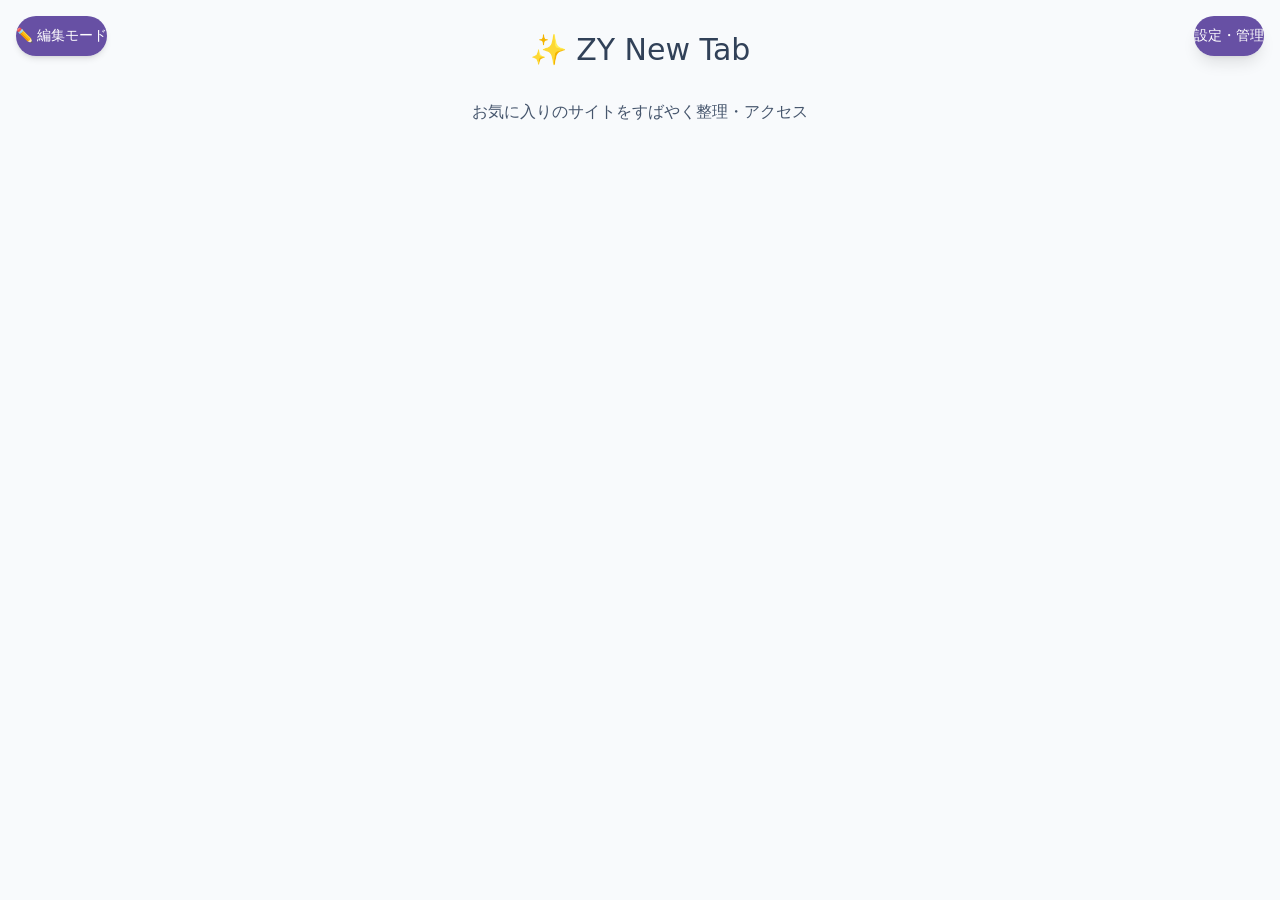
<file: index.html>
<!DOCTYPE html>
<html lang="ja">
<head>
  <meta charset="UTF-8">
  <meta name="viewport" content="width=device-width, initial-scale=1.0">
  <title>ZY New Tab</title>
  <link rel="stylesheet" href="output.css">
  <script type="module" crossorigin src="google-mwc.js"></script>
  <script src="theme.js"></script>
</head>
<body class="m-0 font-sans bg-slate-50 dark:bg-slate-900 overflow-hidden">
  <div id="wallpaper-layer"
    class="fixed inset-0 z-0 pointer-events-none transition-opacity duration-500"
    style="opacity: 0;">
  </div>
  <div id="wallpaper-overlay"
    class="fixed inset-0 z-0 pointer-events-none hidden">
  </div>

  <div id="main-content" class="p-8 max-w-7xl mx-auto h-screen overflow-y-auto relative z-10">
    <h1 class="text-center mb-8 text-slate-700 dark:text-slate-200 text-3xl">✨ ZY New Tab</h1>
    <p class="text-center text-slate-600 dark:text-slate-400 mb-8">お気に入りのサイトをすばやく整理・アクセス</p>
    <div id="icon-container" class="grid grid-cols-[repeat(auto-fill,minmax(120px,1fr))] gap-4"></div>
  </div>

  <md-filled-button id="open-edit-btn"
    class="fixed top-4 left-4 z-30 shadow-md"
    style="--md-filled-button-container-color: var(--edit-btn-bg); --md-filled-button-label-text-color: var(--edit-btn-text);">
    ✏️ 編集モード
  </md-filled-button>

  <md-filled-button id="open-settings-btn"
    class="fixed top-4 right-4 z-30 shadow-lg"
    style="--md-filled-button-container-color: var(--settings-btn-bg); --md-filled-button-label-text-color: var(--settings-btn-text);">
    設定・管理
  </md-filled-button>

  <div id="drawer-backdrop"
    class="fixed inset-0 bg-black/30 dark:bg-black/50 opacity-0 pointer-events-none transition-opacity duration-300 z-40">
  </div>
  <div id="settings-drawer-overlay"
    class="fixed top-0 -right-full w-[360px] h-full bg-white dark:bg-slate-800 shadow-[-4px_0_15px_rgba(0,0,0,0.1)] transition-[right] duration-300 z-50">
    <iframe id="settings-iframe" class="w-full h-full border-none" src="about:blank"></iframe>
  </div>

  <div id="edit-overlay" class="fixed inset-0 bg-slate-200 dark:bg-slate-900 z-60 hidden flex-col">
    <iframe id="edit-iframe" class="w-full h-full border-none" src="about:blank"></iframe>
  </div>

  <script src="script.js"></script>
</body>
</html>
</file>
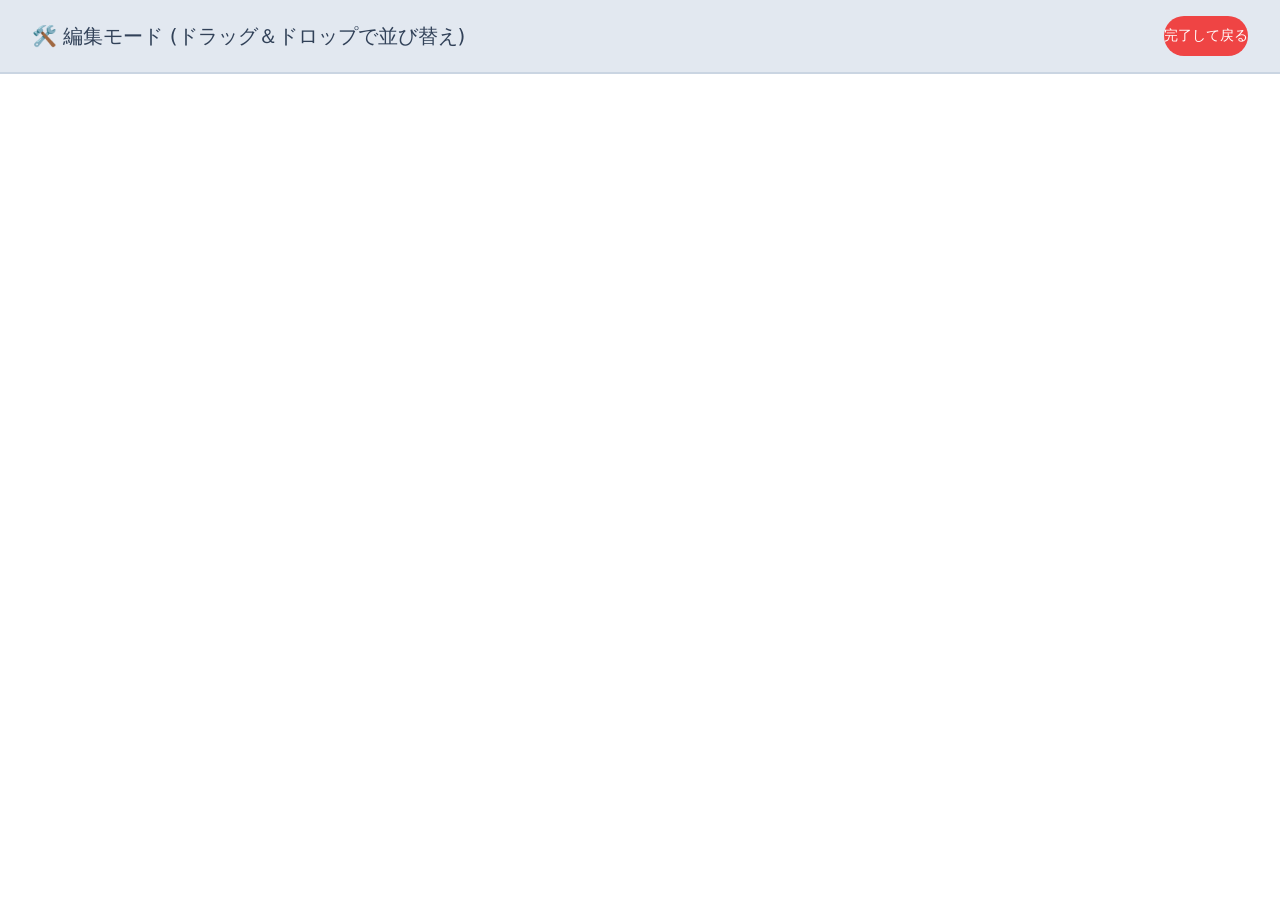
<file: edit.html>
<!DOCTYPE html>
<html lang="ja">
<head>
  <meta charset="UTF-8">
  <meta name="viewport" content="width=device-width, initial-scale=1.0">
  <title>編集モード</title>
  <link rel="stylesheet" href="output.css">
  <script type="module" crossorigin src="google-mwc.js"></script>
  <style>
    :root {
      --close-btn-bg: #ef4444;
      --close-btn-text: #ffffff;
    }
    .dark {
      --close-btn-bg: #dc2626;
    }
  </style>
  <script src="theme.js"></script>
</head>
<body class="m-0 font-sans bg-transparent overflow-y-auto">
  <div
    class="sticky top-0 bg-slate-200 dark:bg-slate-800 py-4 px-8 flex justify-between items-center border-b-2 border-slate-300 dark:border-slate-700 z-10">
    <h2 class="m-0 text-slate-700 dark:text-slate-200 text-xl">🛠️ 編集モード (ドラッグ＆ドロップで並び替え)</h2>
    <md-filled-button id="close-edit-btn"
      class=""
      style="--md-filled-button-container-color: var(--close-btn-bg); --md-filled-button-label-text-color: var(--close-btn-text);">
      完了して戻る
    </md-filled-button>
  </div>

  <div id="main-content" class="p-8 max-w-7xl mx-auto">
    <div id="icon-container" class="grid grid-cols-[repeat(auto-fill,minmax(120px,1fr))] gap-4"></div>
  </div>

  <script src="edit.js"></script>
</body>
</html>
</file>
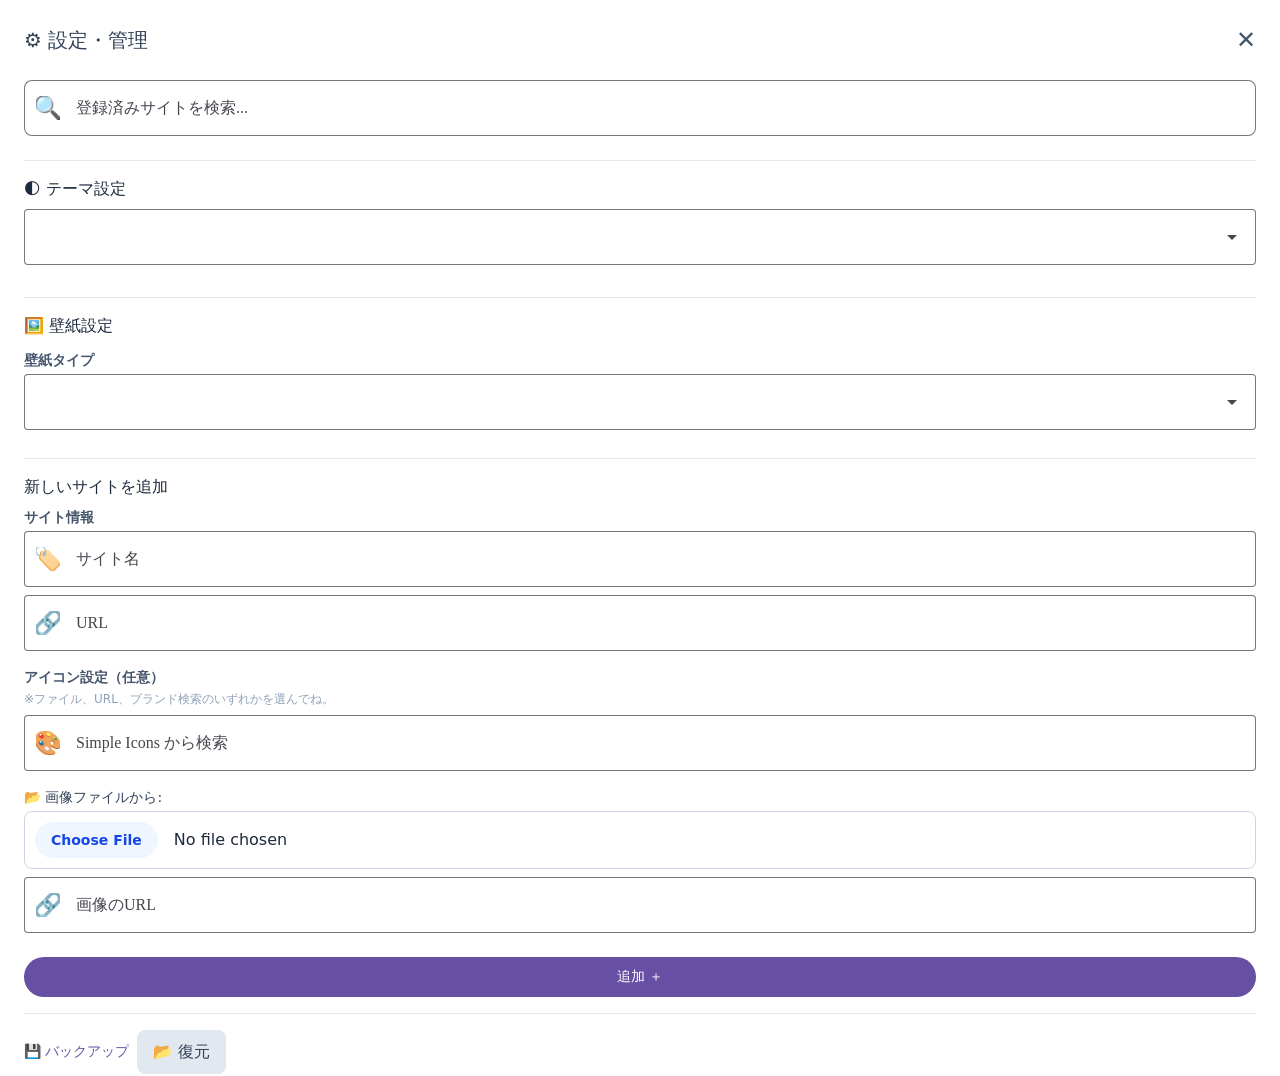
<file: settings.html>
<!DOCTYPE html>
<html lang="ja">
<head>
  <meta charset="UTF-8">
  <meta name="viewport" content="width=device-width, initial-scale=1.0">
  <title>設定</title>
  <link rel="stylesheet" href="output.css">
  <script type="module" crossorigin src="google-mwc.js"></script>
  <script src="theme.js"></script>
</head>
<body class="m-0 p-6 font-sans bg-white dark:bg-slate-800 h-screen box-border flex flex-col gap-4 overflow-y-auto">
  <div class="flex justify-between items-center mb-2">
    <h2 class="m-0 text-xl text-slate-700 dark:text-slate-200">⚙️ 設定・管理</h2>
    <button id="close-drawer-btn"
      class="bg-transparent border-none text-2xl cursor-pointer text-slate-600 dark:text-slate-400 hover:text-slate-800 dark:hover:text-slate-200">✕</button>
  </div>

  <md-outlined-text-field id="search-input" placeholder="登録済みサイトを検索..."
    class="w-full mb-2 box-border"
    style="--md-outlined-text-field-container-shape: 8px;">
  <md-icon slot="leading-icon">🔍</md-icon>
  </md-outlined-text-field>

  <div class="border-t border-slate-200 dark:border-slate-700 pt-4">
    <h3 class="m-0 mb-2 text-slate-800 dark:text-slate-200">🌓 テーマ設定</h3>
    <md-outlined-select id="theme-select" class="w-full mb-4 box-border">
      <md-select-option value="auto">システム (自動)</md-select-option>
      <md-select-option value="light">ライトモード</md-select-option>
      <md-select-option value="dark">ダークモード</md-select-option>
    </md-outlined-select>
  </div>

  <!-- 壁紙設定 -->
  <div class="border-t border-slate-200 dark:border-slate-700 pt-4">
    <h3 class="m-0 mb-3 text-slate-800 dark:text-slate-200">🖼️ 壁紙設定</h3>

    <div class="text-sm text-slate-600 dark:text-slate-400 mb-1 font-bold">壁紙タイプ</div>
    <md-outlined-select id="wallpaper-type" class="w-full mb-3 box-border">
      <md-select-option value="none">なし（デフォルト背景）</md-select-option>
      <md-select-option value="color">単色</md-select-option>
      <md-select-option value="url">画像URL</md-select-option>
      <md-select-option value="file">画像ファイル</md-select-option>
    </md-outlined-select>

    <!-- 単色設定 -->
    <div id="wp-color-section" class="hidden mb-3">
      <div class="text-sm text-slate-600 dark:text-slate-400 mb-1 font-bold">背景色を選択</div>
      <div class="flex items-center gap-3">
        <input type="color" id="wp-color-picker" value="#1e293b"
          class="w-12 h-10 border border-slate-300 dark:border-slate-600 rounded cursor-pointer p-0.5 bg-transparent">
        <input type="text" id="wp-color-hex" value="#1e293b" maxlength="7"
          class="flex-1 p-2.5 border border-slate-300 dark:border-slate-600 rounded-lg box-border bg-white dark:bg-slate-700 text-slate-800 dark:text-slate-200 font-mono text-sm">
      </div>
    </div>

    <!-- 画像URL設定 -->
    <div id="wp-url-section" class="hidden mb-3">
      <div class="text-sm text-slate-600 dark:text-slate-400 mb-1 font-bold">画像のURL</div>
      <input type="url" id="wp-url-input" placeholder="https://example.com/wallpaper.jpg"
        class="w-full p-2.5 border border-slate-300 dark:border-slate-600 rounded-lg mb-2 box-border bg-white dark:bg-slate-700 text-slate-800 dark:text-slate-200">
      <div class="text-xs text-slate-400 dark:text-slate-500">※ Unsplash等の直リンク画像URLを入力してください</div>
    </div>

    <!-- 画像ファイル設定 -->
    <div id="wp-file-section" class="hidden mb-3">
      <div class="text-sm text-slate-600 dark:text-slate-400 mb-1 font-bold">画像ファイルを選択</div>
      <input type="file" id="wp-file-input" accept="image/*"
        class="w-full p-2.5 border border-slate-300 dark:border-slate-600 rounded-lg mb-2 box-border bg-white dark:bg-slate-700 text-slate-800 dark:text-slate-200 file:mr-4 file:py-2 file:px-4 file:rounded-full file:border-0 file:text-sm file:font-semibold file:bg-blue-50 file:text-blue-700 hover:file:bg-blue-100 dark:file:bg-slate-600 dark:file:text-slate-200">
      <div class="text-xs text-slate-400 dark:text-slate-500">※ 画像は自動的に最適化されます</div>
    </div>

    <!-- 壁紙プレビュー -->
    <div id="wp-preview-wrapper" class="hidden mb-3">
      <div class="text-sm text-slate-600 dark:text-slate-400 mb-1 font-bold">プレビュー</div>
      <div id="wp-preview-box"
        class="w-full h-28 rounded-lg border border-slate-300 dark:border-slate-600 overflow-hidden bg-slate-100 dark:bg-slate-900 relative">
        <div id="wp-preview-inner" class="w-full h-full bg-cover bg-center"></div>
      </div>
    </div>

    <!-- 表示方法 -->
    <div id="wp-fit-section" class="hidden mb-3">
      <div class="text-sm text-slate-600 dark:text-slate-400 mb-1 font-bold">表示方法</div>
      <md-outlined-select id="wp-fit-select" class="w-full mb-2 box-border">
        <md-select-option value="cover">カバー（全体に表示）</md-select-option>
        <md-select-option value="contain">収める（比率維持）</md-select-option>
        <md-select-option value="center">中央に配置</md-select-option>
        <md-select-option value="repeat">繰り返し</md-select-option>
      </md-outlined-select>
    </div>

    <!-- ぼかし -->
    <div id="wp-blur-section" class="hidden mb-3">
      <div class="flex justify-between items-center mb-1">
        <div class="text-sm text-slate-600 dark:text-slate-400 font-bold">ぼかし</div>
        <span id="wp-blur-value" class="text-xs text-slate-500 dark:text-slate-400 font-mono">0px</span>
      </div>
      <md-slider id="wp-blur-slider" min="0" max="20" value="0" step="1"
        class="w-full"></md-slider>
    </div>

    <!-- 不透明度 -->
    <div id="wp-opacity-section" class="hidden mb-3">
      <div class="flex justify-between items-center mb-1">
        <div class="text-sm text-slate-600 dark:text-slate-400 font-bold">不透明度</div>
        <span id="wp-opacity-value" class="text-xs text-slate-500 dark:text-slate-400 font-mono">100%</span>
      </div>
      <md-slider id="wp-opacity-slider" min="0" max="100" value="100" step="5"
        class="w-full"></md-slider>
    </div>

    <!-- オーバーレイ色 -->
    <div id="wp-overlay-section" class="hidden mb-3">
      <div class="flex items-center gap-2 mb-1">
        <md-switch id="wp-overlay-toggle"></md-switch>
        <div class="text-sm text-slate-600 dark:text-slate-400 font-bold">オーバーレイ（色被せ）</div>
      </div>
      <div id="wp-overlay-controls" class="hidden flex items-center gap-3">
        <input type="color" id="wp-overlay-color" value="#000000"
          class="w-10 h-8 border border-slate-300 dark:border-slate-600 rounded cursor-pointer p-0.5 bg-transparent">
        <div class="flex-1">
          <div class="flex justify-between items-center mb-0.5">
            <span class="text-xs text-slate-400 dark:text-slate-500">濃さ</span>
            <span id="wp-overlay-opacity-value" class="text-xs text-slate-500 dark:text-slate-400 font-mono">30%</span>
          </div>
          <md-slider id="wp-overlay-opacity" min="0" max="80" value="30" step="5"
            class="w-full"></md-slider>
        </div>
      </div>
    </div>

    <!-- 壁紙リセットボタン -->
    <md-text-button id="wp-reset-btn"
      class="hidden w-full mt-1"
      style="--md-text-button-label-text-color: var(--reset-btn-border);">
      🗑️ 壁紙をリセット
    </md-text-button>
  </div>

  <!-- サイト追加 -->
  <div class="border-t border-slate-200 dark:border-slate-700 pt-4">
    <h3 class="m-0 mb-2 text-slate-800 dark:text-slate-200">新しいサイトを追加</h3>

    <div class="text-sm text-slate-600 dark:text-slate-400 mb-1 mt-2 font-bold">サイト情報</div>
    <md-outlined-text-field id="name-input" label="サイト名"
      class="w-full mb-2 box-border">
    <md-icon slot="leading-icon">🏷️</md-icon>
    </md-outlined-text-field>
    <md-outlined-text-field id="url-input" label="URL"
      class="w-full mb-2 box-border">
    <md-icon slot="leading-icon">🔗</md-icon>
    </md-outlined-text-field>

    <div class="text-sm text-slate-600 dark:text-slate-400 mb-1 mt-2 font-bold">アイコン設定（任意）</div>
    <div class="text-xs text-slate-400 dark:text-slate-500 mb-2">※ファイル、URL、ブランド検索のいずれかを選んでね。</div>


    <div class="relative">
      <md-outlined-text-field id="simple-icons-search" label="Simple Icons から検索" placeholder="例: github, youtube"
        class="w-full mb-2 box-border">
      <md-icon slot="leading-icon">🎨</md-icon>
      </md-outlined-text-field>
      <div id="si-suggestions"
        class="absolute top-full left-0 right-0 bg-white dark:bg-slate-700 border border-slate-300 dark:border-slate-600 rounded-md max-h-40 overflow-y-auto z-10 hidden shadow-md">
      </div>
    </div>

    <div id="si-selected-preview"
      class="hidden items-center gap-2 mb-2 bg-slate-50 dark:bg-slate-700/50 p-2 rounded-lg border border-slate-200 dark:border-slate-600">
      <img id="si-preview-img" class="w-6 h-6 object-contain">
      <span id="si-selected-name" class="text-sm font-bold text-slate-700 dark:text-slate-200"></span>
      <button id="si-clear-btn" class="bg-transparent border-none text-red-500 cursor-pointer p-0 ml-auto text-xl"
        title="選択解除">✕</button>
    </div>

    <label class="text-sm text-slate-700 dark:text-slate-300 block mb-1 mt-2">📂 画像ファイルから:</label>
    <input type="file" id="icon-file-input" accept="image/*"
      class="w-full p-2.5 border border-slate-300 dark:border-slate-600 rounded-lg mb-2 box-border bg-white dark:bg-slate-700 text-slate-800 dark:text-slate-200 file:mr-4 file:py-2 file:px-4 file:rounded-full file:border-0 file:text-sm file:font-semibold file:bg-blue-50 file:text-blue-700 hover:file:bg-blue-100 dark:file:bg-slate-600 dark:file:text-slate-200">

    <md-outlined-text-field id="icon-url-input" label="画像のURL"
      class="w-full mb-2 box-border">
    <md-icon slot="leading-icon">🔗</md-icon>
    </md-outlined-text-field>

    <md-filled-button id="add-btn"
      class="w-full mt-4"
      style="--md-filled-button-container-color: var(--add-btn-bg); --md-filled-button-label-text-color: var(--add-btn-text);">
      追加 ＋
    </md-filled-button>
  </div>

  <div class="flex gap-2 flex-wrap mt-auto border-t border-slate-200 dark:border-slate-700 pt-4">
    <md-text-button id="export-btn" class="">
      💾 バックアップ
    </md-text-button>
    <label
      class="px-4 py-2.5 border-none rounded-lg cursor-pointer bg-slate-200 hover:bg-slate-300 dark:bg-slate-700 dark:hover:bg-slate-600 text-slate-700 dark:text-slate-200 font-medium inline-block transition-colors">
      📂 復元
      <input type="file" id="import-input" accept=".json" class="hidden">
    </label>
  </div>

  <script src="settings.js"></script>
</body>
</html>
</file>
<file: output.css>
/*! tailwindcss v4.2.4 | MIT License | https://tailwindcss.com */
@layer properties;
@layer theme, base, components, utilities;
@layer theme {
  :root, :host {
    --font-sans: ui-sans-serif, system-ui, sans-serif, 'Apple Color Emoji', 'Segoe UI Emoji', 'Segoe UI Symbol',
    'Noto Color Emoji';
    --font-mono: ui-monospace, SFMono-Regular, Menlo, Monaco, Consolas, 'Liberation Mono', 'Courier New',
    monospace;
    --color-red-100: oklch(93.6% 0.032 17.717);
    --color-red-300: oklch(80.8% 0.114 19.571);
    --color-red-500: oklch(63.7% 0.237 25.331);
    --color-red-600: oklch(57.7% 0.245 27.325);
    --color-red-900: oklch(39.6% 0.141 25.723);
    --color-blue-50: oklch(97% 0.014 254.604);
    --color-blue-100: oklch(93.2% 0.032 255.585);
    --color-blue-300: oklch(80.9% 0.105 251.813);
    --color-blue-500: oklch(62.3% 0.214 259.815);
    --color-blue-600: oklch(54.6% 0.245 262.881);
    --color-blue-700: oklch(48.8% 0.243 264.376);
    --color-blue-900: oklch(37.9% 0.146 265.522);
    --color-slate-50: oklch(98.4% 0.003 247.858);
    --color-slate-100: oklch(96.8% 0.007 247.896);
    --color-slate-200: oklch(92.9% 0.013 255.508);
    --color-slate-300: oklch(86.9% 0.022 252.894);
    --color-slate-400: oklch(70.4% 0.04 256.788);
    --color-slate-500: oklch(55.4% 0.046 257.417);
    --color-slate-600: oklch(44.6% 0.043 257.281);
    --color-slate-700: oklch(37.2% 0.044 257.287);
    --color-slate-800: oklch(27.9% 0.041 260.031);
    --color-slate-900: oklch(20.8% 0.042 265.755);
    --color-black: #000;
    --color-white: #fff;
    --spacing: 0.25rem;
    --container-7xl: 80rem;
    --text-xs: 0.75rem;
    --text-xs--line-height: calc(1 / 0.75);
    --text-sm: 0.875rem;
    --text-sm--line-height: calc(1.25 / 0.875);
    --text-xl: 1.25rem;
    --text-xl--line-height: calc(1.75 / 1.25);
    --text-2xl: 1.5rem;
    --text-2xl--line-height: calc(2 / 1.5);
    --text-3xl: 1.875rem;
    --text-3xl--line-height: calc(2.25 / 1.875);
    --font-weight-medium: 500;
    --font-weight-semibold: 600;
    --font-weight-bold: 700;
    --radius-md: 0.375rem;
    --radius-lg: 0.5rem;
    --radius-2xl: 1rem;
    --blur-sm: 8px;
    --default-transition-duration: 150ms;
    --default-transition-timing-function: cubic-bezier(0.4, 0, 0.2, 1);
    --default-font-family: var(--font-sans);
    --default-mono-font-family: var(--font-mono);
  }
}
@layer base {
  *, ::after, ::before, ::backdrop, ::file-selector-button {
    box-sizing: border-box;
    margin: 0;
    padding: 0;
    border: 0 solid;
  }
  html, :host {
    line-height: 1.5;
    -webkit-text-size-adjust: 100%;
    tab-size: 4;
    font-family: var(--default-font-family, ui-sans-serif, system-ui, sans-serif, 'Apple Color Emoji', 'Segoe UI Emoji', 'Segoe UI Symbol', 'Noto Color Emoji');
    font-feature-settings: var(--default-font-feature-settings, normal);
    font-variation-settings: var(--default-font-variation-settings, normal);
    -webkit-tap-highlight-color: transparent;
  }
  hr {
    height: 0;
    color: inherit;
    border-top-width: 1px;
  }
  abbr:where([title]) {
    -webkit-text-decoration: underline dotted;
    text-decoration: underline dotted;
  }
  h1, h2, h3, h4, h5, h6 {
    font-size: inherit;
    font-weight: inherit;
  }
  a {
    color: inherit;
    -webkit-text-decoration: inherit;
    text-decoration: inherit;
  }
  b, strong {
    font-weight: bolder;
  }
  code, kbd, samp, pre {
    font-family: var(--default-mono-font-family, ui-monospace, SFMono-Regular, Menlo, Monaco, Consolas, 'Liberation Mono', 'Courier New', monospace);
    font-feature-settings: var(--default-mono-font-feature-settings, normal);
    font-variation-settings: var(--default-mono-font-variation-settings, normal);
    font-size: 1em;
  }
  small {
    font-size: 80%;
  }
  sub, sup {
    font-size: 75%;
    line-height: 0;
    position: relative;
    vertical-align: baseline;
  }
  sub {
    bottom: -0.25em;
  }
  sup {
    top: -0.5em;
  }
  table {
    text-indent: 0;
    border-color: inherit;
    border-collapse: collapse;
  }
  :-moz-focusring {
    outline: auto;
  }
  progress {
    vertical-align: baseline;
  }
  summary {
    display: list-item;
  }
  ol, ul, menu {
    list-style: none;
  }
  img, svg, video, canvas, audio, iframe, embed, object {
    display: block;
    vertical-align: middle;
  }
  img, video {
    max-width: 100%;
    height: auto;
  }
  button, input, select, optgroup, textarea, ::file-selector-button {
    font: inherit;
    font-feature-settings: inherit;
    font-variation-settings: inherit;
    letter-spacing: inherit;
    color: inherit;
    border-radius: 0;
    background-color: transparent;
    opacity: 1;
  }
  :where(select:is([multiple], [size])) optgroup {
    font-weight: bolder;
  }
  :where(select:is([multiple], [size])) optgroup option {
    padding-inline-start: 20px;
  }
  ::file-selector-button {
    margin-inline-end: 4px;
  }
  ::placeholder {
    opacity: 1;
  }
  @supports (not (-webkit-appearance: -apple-pay-button))  or (contain-intrinsic-size: 1px) {
    ::placeholder {
      color: currentcolor;
      @supports (color: color-mix(in lab, red, red)) {
        color: color-mix(in oklab, currentcolor 50%, transparent);
      }
    }
  }
  textarea {
    resize: vertical;
  }
  ::-webkit-search-decoration {
    -webkit-appearance: none;
  }
  ::-webkit-date-and-time-value {
    min-height: 1lh;
    text-align: inherit;
  }
  ::-webkit-datetime-edit {
    display: inline-flex;
  }
  ::-webkit-datetime-edit-fields-wrapper {
    padding: 0;
  }
  ::-webkit-datetime-edit, ::-webkit-datetime-edit-year-field, ::-webkit-datetime-edit-month-field, ::-webkit-datetime-edit-day-field, ::-webkit-datetime-edit-hour-field, ::-webkit-datetime-edit-minute-field, ::-webkit-datetime-edit-second-field, ::-webkit-datetime-edit-millisecond-field, ::-webkit-datetime-edit-meridiem-field {
    padding-block: 0;
  }
  ::-webkit-calendar-picker-indicator {
    line-height: 1;
  }
  :-moz-ui-invalid {
    box-shadow: none;
  }
  button, input:where([type='button'], [type='reset'], [type='submit']), ::file-selector-button {
    appearance: button;
  }
  ::-webkit-inner-spin-button, ::-webkit-outer-spin-button {
    height: auto;
  }
  [hidden]:where(:not([hidden='until-found'])) {
    display: none !important;
  }
}
@layer utilities {
  .pointer-events-auto {
    pointer-events: auto;
  }
  .pointer-events-none {
    pointer-events: none;
  }
  .visible {
    visibility: visible;
  }
  .absolute {
    position: absolute;
  }
  .fixed {
    position: fixed;
  }
  .relative {
    position: relative;
  }
  .static {
    position: static;
  }
  .sticky {
    position: sticky;
  }
  .inset-0 {
    inset: calc(var(--spacing) * 0);
  }
  .start {
    inset-inline-start: var(--spacing);
  }
  .end {
    inset-inline-end: var(--spacing);
  }
  .top-0 {
    top: calc(var(--spacing) * 0);
  }
  .top-2 {
    top: calc(var(--spacing) * 2);
  }
  .top-4 {
    top: calc(var(--spacing) * 4);
  }
  .top-full {
    top: 100%;
  }
  .-right-full {
    right: -100%;
  }
  .right-0 {
    right: calc(var(--spacing) * 0);
  }
  .right-2 {
    right: calc(var(--spacing) * 2);
  }
  .right-4 {
    right: calc(var(--spacing) * 4);
  }
  .left-0 {
    left: calc(var(--spacing) * 0);
  }
  .left-2 {
    left: calc(var(--spacing) * 2);
  }
  .left-4 {
    left: calc(var(--spacing) * 4);
  }
  .z-0 {
    z-index: 0;
  }
  .z-10 {
    z-index: 10;
  }
  .z-30 {
    z-index: 30;
  }
  .z-40 {
    z-index: 40;
  }
  .z-50 {
    z-index: 50;
  }
  .z-60 {
    z-index: 60;
  }
  .container {
    width: 100%;
    @media (width >= 40rem) {
      max-width: 40rem;
    }
    @media (width >= 48rem) {
      max-width: 48rem;
    }
    @media (width >= 64rem) {
      max-width: 64rem;
    }
    @media (width >= 80rem) {
      max-width: 80rem;
    }
    @media (width >= 96rem) {
      max-width: 96rem;
    }
  }
  .m-0 {
    margin: calc(var(--spacing) * 0);
  }
  .mx-auto {
    margin-inline: auto;
  }
  .mt-1 {
    margin-top: calc(var(--spacing) * 1);
  }
  .mt-2 {
    margin-top: calc(var(--spacing) * 2);
  }
  .mt-4 {
    margin-top: calc(var(--spacing) * 4);
  }
  .mt-auto {
    margin-top: auto;
  }
  .mb-0\.5 {
    margin-bottom: calc(var(--spacing) * 0.5);
  }
  .mb-1 {
    margin-bottom: calc(var(--spacing) * 1);
  }
  .mb-2 {
    margin-bottom: calc(var(--spacing) * 2);
  }
  .mb-3 {
    margin-bottom: calc(var(--spacing) * 3);
  }
  .mb-4 {
    margin-bottom: calc(var(--spacing) * 4);
  }
  .mb-8 {
    margin-bottom: calc(var(--spacing) * 8);
  }
  .ml-auto {
    margin-left: auto;
  }
  .box-border {
    box-sizing: border-box;
  }
  .block {
    display: block;
  }
  .contents {
    display: contents;
  }
  .flex {
    display: flex;
  }
  .grid {
    display: grid;
  }
  .hidden {
    display: none;
  }
  .inline-block {
    display: inline-block;
  }
  .list-item {
    display: list-item;
  }
  .h-6 {
    height: calc(var(--spacing) * 6);
  }
  .h-7 {
    height: calc(var(--spacing) * 7);
  }
  .h-8 {
    height: calc(var(--spacing) * 8);
  }
  .h-10 {
    height: calc(var(--spacing) * 10);
  }
  .h-12 {
    height: calc(var(--spacing) * 12);
  }
  .h-28 {
    height: calc(var(--spacing) * 28);
  }
  .h-full {
    height: 100%;
  }
  .h-screen {
    height: 100vh;
  }
  .max-h-40 {
    max-height: calc(var(--spacing) * 40);
  }
  .w-6 {
    width: calc(var(--spacing) * 6);
  }
  .w-7 {
    width: calc(var(--spacing) * 7);
  }
  .w-10 {
    width: calc(var(--spacing) * 10);
  }
  .w-12 {
    width: calc(var(--spacing) * 12);
  }
  .w-\[360px\] {
    width: 360px;
  }
  .w-full {
    width: 100%;
  }
  .max-w-7xl {
    max-width: var(--container-7xl);
  }
  .flex-1 {
    flex: 1;
  }
  .transform {
    transform: var(--tw-rotate-x,) var(--tw-rotate-y,) var(--tw-rotate-z,) var(--tw-skew-x,) var(--tw-skew-y,);
  }
  .cursor-grab {
    cursor: grab;
  }
  .cursor-pointer {
    cursor: pointer;
  }
  .resize {
    resize: both;
  }
  .grid-cols-\[repeat\(auto-fill\,minmax\(120px\,1fr\)\)\] {
    grid-template-columns: repeat(auto-fill,minmax(120px,1fr));
  }
  .flex-col {
    flex-direction: column;
  }
  .flex-wrap {
    flex-wrap: wrap;
  }
  .items-center {
    align-items: center;
  }
  .justify-between {
    justify-content: space-between;
  }
  .justify-center {
    justify-content: center;
  }
  .gap-2 {
    gap: calc(var(--spacing) * 2);
  }
  .gap-3 {
    gap: calc(var(--spacing) * 3);
  }
  .gap-4 {
    gap: calc(var(--spacing) * 4);
  }
  .truncate {
    overflow: hidden;
    text-overflow: ellipsis;
    white-space: nowrap;
  }
  .overflow-hidden {
    overflow: hidden;
  }
  .overflow-y-auto {
    overflow-y: auto;
  }
  .rounded {
    border-radius: 0.25rem;
  }
  .rounded-2xl {
    border-radius: var(--radius-2xl);
  }
  .rounded-full {
    border-radius: calc(infinity * 1px);
  }
  .rounded-lg {
    border-radius: var(--radius-lg);
  }
  .rounded-md {
    border-radius: var(--radius-md);
  }
  .border {
    border-style: var(--tw-border-style);
    border-width: 1px;
  }
  .border-2 {
    border-style: var(--tw-border-style);
    border-width: 2px;
  }
  .border-t {
    border-top-style: var(--tw-border-style);
    border-top-width: 1px;
  }
  .border-b-2 {
    border-bottom-style: var(--tw-border-style);
    border-bottom-width: 2px;
  }
  .border-dashed {
    --tw-border-style: dashed;
    border-style: dashed;
  }
  .border-none {
    --tw-border-style: none;
    border-style: none;
  }
  .border-blue-500 {
    border-color: var(--color-blue-500);
  }
  .border-slate-100 {
    border-color: var(--color-slate-100);
  }
  .border-slate-100\/50 {
    border-color: color-mix(in srgb, oklch(96.8% 0.007 247.896) 50%, transparent);
    @supports (color: color-mix(in lab, red, red)) {
      border-color: color-mix(in oklab, var(--color-slate-100) 50%, transparent);
    }
  }
  .border-slate-200 {
    border-color: var(--color-slate-200);
  }
  .border-slate-300 {
    border-color: var(--color-slate-300);
  }
  .border-transparent {
    border-color: transparent;
  }
  .bg-black\/30 {
    background-color: color-mix(in srgb, #000 30%, transparent);
    @supports (color: color-mix(in lab, red, red)) {
      background-color: color-mix(in oklab, var(--color-black) 30%, transparent);
    }
  }
  .bg-blue-50 {
    background-color: var(--color-blue-50);
  }
  .bg-slate-50 {
    background-color: var(--color-slate-50);
  }
  .bg-slate-100 {
    background-color: var(--color-slate-100);
  }
  .bg-slate-200 {
    background-color: var(--color-slate-200);
  }
  .bg-transparent {
    background-color: transparent;
  }
  .bg-white {
    background-color: var(--color-white);
  }
  .bg-white\/85 {
    background-color: color-mix(in srgb, #fff 85%, transparent);
    @supports (color: color-mix(in lab, red, red)) {
      background-color: color-mix(in oklab, var(--color-white) 85%, transparent);
    }
  }
  .bg-auto {
    background-size: auto;
  }
  .bg-contain {
    background-size: contain;
  }
  .bg-cover {
    background-size: cover;
  }
  .bg-center {
    background-position: center;
  }
  .bg-left-top {
    background-position: left top;
  }
  .bg-no-repeat {
    background-repeat: no-repeat;
  }
  .bg-repeat {
    background-repeat: repeat;
  }
  .mask-repeat {
    mask-repeat: repeat;
  }
  .object-contain {
    object-fit: contain;
  }
  .p-0 {
    padding: calc(var(--spacing) * 0);
  }
  .p-0\.5 {
    padding: calc(var(--spacing) * 0.5);
  }
  .p-2 {
    padding: calc(var(--spacing) * 2);
  }
  .p-2\.5 {
    padding: calc(var(--spacing) * 2.5);
  }
  .p-4 {
    padding: calc(var(--spacing) * 4);
  }
  .p-6 {
    padding: calc(var(--spacing) * 6);
  }
  .p-8 {
    padding: calc(var(--spacing) * 8);
  }
  .px-4 {
    padding-inline: calc(var(--spacing) * 4);
  }
  .px-8 {
    padding-inline: calc(var(--spacing) * 8);
  }
  .py-2\.5 {
    padding-block: calc(var(--spacing) * 2.5);
  }
  .py-4 {
    padding-block: calc(var(--spacing) * 4);
  }
  .pt-4 {
    padding-top: calc(var(--spacing) * 4);
  }
  .text-center {
    text-align: center;
  }
  .font-mono {
    font-family: var(--font-mono);
  }
  .font-sans {
    font-family: var(--font-sans);
  }
  .text-2xl {
    font-size: var(--text-2xl);
    line-height: var(--tw-leading, var(--text-2xl--line-height));
  }
  .text-3xl {
    font-size: var(--text-3xl);
    line-height: var(--tw-leading, var(--text-3xl--line-height));
  }
  .text-sm {
    font-size: var(--text-sm);
    line-height: var(--tw-leading, var(--text-sm--line-height));
  }
  .text-xl {
    font-size: var(--text-xl);
    line-height: var(--tw-leading, var(--text-xl--line-height));
  }
  .text-xs {
    font-size: var(--text-xs);
    line-height: var(--tw-leading, var(--text-xs--line-height));
  }
  .font-bold {
    --tw-font-weight: var(--font-weight-bold);
    font-weight: var(--font-weight-bold);
  }
  .font-medium {
    --tw-font-weight: var(--font-weight-medium);
    font-weight: var(--font-weight-medium);
  }
  .font-semibold {
    --tw-font-weight: var(--font-weight-semibold);
    font-weight: var(--font-weight-semibold);
  }
  .text-red-500 {
    color: var(--color-red-500);
  }
  .text-slate-400 {
    color: var(--color-slate-400);
  }
  .text-slate-500 {
    color: var(--color-slate-500);
  }
  .text-slate-600 {
    color: var(--color-slate-600);
  }
  .text-slate-700 {
    color: var(--color-slate-700);
  }
  .text-slate-800 {
    color: var(--color-slate-800);
  }
  .overline {
    text-decoration-line: overline;
  }
  .opacity-0 {
    opacity: 0%;
  }
  .opacity-40 {
    opacity: 40%;
  }
  .opacity-80 {
    opacity: 80%;
  }
  .opacity-100 {
    opacity: 100%;
  }
  .shadow {
    --tw-shadow: 0 1px 3px 0 var(--tw-shadow-color, rgb(0 0 0 / 0.1)), 0 1px 2px -1px var(--tw-shadow-color, rgb(0 0 0 / 0.1));
    box-shadow: var(--tw-inset-shadow), var(--tw-inset-ring-shadow), var(--tw-ring-offset-shadow), var(--tw-ring-shadow), var(--tw-shadow);
  }
  .shadow-\[-4px_0_15px_rgba\(0\,0\,0\,0\.1\)\] {
    --tw-shadow: -4px 0 15px var(--tw-shadow-color, rgba(0,0,0,0.1));
    box-shadow: var(--tw-inset-shadow), var(--tw-inset-ring-shadow), var(--tw-ring-offset-shadow), var(--tw-ring-shadow), var(--tw-shadow);
  }
  .shadow-lg {
    --tw-shadow: 0 10px 15px -3px var(--tw-shadow-color, rgb(0 0 0 / 0.1)), 0 4px 6px -4px var(--tw-shadow-color, rgb(0 0 0 / 0.1));
    box-shadow: var(--tw-inset-shadow), var(--tw-inset-ring-shadow), var(--tw-ring-offset-shadow), var(--tw-ring-shadow), var(--tw-shadow);
  }
  .shadow-md {
    --tw-shadow: 0 4px 6px -1px var(--tw-shadow-color, rgb(0 0 0 / 0.1)), 0 2px 4px -2px var(--tw-shadow-color, rgb(0 0 0 / 0.1));
    box-shadow: var(--tw-inset-shadow), var(--tw-inset-ring-shadow), var(--tw-ring-offset-shadow), var(--tw-ring-shadow), var(--tw-shadow);
  }
  .outline {
    outline-style: var(--tw-outline-style);
    outline-width: 1px;
  }
  .blur {
    --tw-blur: blur(8px);
    filter: var(--tw-blur,) var(--tw-brightness,) var(--tw-contrast,) var(--tw-grayscale,) var(--tw-hue-rotate,) var(--tw-invert,) var(--tw-saturate,) var(--tw-sepia,) var(--tw-drop-shadow,);
  }
  .grayscale {
    --tw-grayscale: grayscale(100%);
    filter: var(--tw-blur,) var(--tw-brightness,) var(--tw-contrast,) var(--tw-grayscale,) var(--tw-hue-rotate,) var(--tw-invert,) var(--tw-saturate,) var(--tw-sepia,) var(--tw-drop-shadow,);
  }
  .filter {
    filter: var(--tw-blur,) var(--tw-brightness,) var(--tw-contrast,) var(--tw-grayscale,) var(--tw-hue-rotate,) var(--tw-invert,) var(--tw-saturate,) var(--tw-sepia,) var(--tw-drop-shadow,);
  }
  .backdrop-blur-sm {
    --tw-backdrop-blur: blur(var(--blur-sm));
    -webkit-backdrop-filter: var(--tw-backdrop-blur,) var(--tw-backdrop-brightness,) var(--tw-backdrop-contrast,) var(--tw-backdrop-grayscale,) var(--tw-backdrop-hue-rotate,) var(--tw-backdrop-invert,) var(--tw-backdrop-opacity,) var(--tw-backdrop-saturate,) var(--tw-backdrop-sepia,);
    backdrop-filter: var(--tw-backdrop-blur,) var(--tw-backdrop-brightness,) var(--tw-backdrop-contrast,) var(--tw-backdrop-grayscale,) var(--tw-backdrop-hue-rotate,) var(--tw-backdrop-invert,) var(--tw-backdrop-opacity,) var(--tw-backdrop-saturate,) var(--tw-backdrop-sepia,);
  }
  .transition {
    transition-property: color, background-color, border-color, outline-color, text-decoration-color, fill, stroke, --tw-gradient-from, --tw-gradient-via, --tw-gradient-to, opacity, box-shadow, transform, translate, scale, rotate, filter, -webkit-backdrop-filter, backdrop-filter, display, content-visibility, overlay, pointer-events;
    transition-timing-function: var(--tw-ease, var(--default-transition-timing-function));
    transition-duration: var(--tw-duration, var(--default-transition-duration));
  }
  .transition-\[right\] {
    transition-property: right;
    transition-timing-function: var(--tw-ease, var(--default-transition-timing-function));
    transition-duration: var(--tw-duration, var(--default-transition-duration));
  }
  .transition-all {
    transition-property: all;
    transition-timing-function: var(--tw-ease, var(--default-transition-timing-function));
    transition-duration: var(--tw-duration, var(--default-transition-duration));
  }
  .transition-colors {
    transition-property: color, background-color, border-color, outline-color, text-decoration-color, fill, stroke, --tw-gradient-from, --tw-gradient-via, --tw-gradient-to;
    transition-timing-function: var(--tw-ease, var(--default-transition-timing-function));
    transition-duration: var(--tw-duration, var(--default-transition-duration));
  }
  .transition-opacity {
    transition-property: opacity;
    transition-timing-function: var(--tw-ease, var(--default-transition-timing-function));
    transition-duration: var(--tw-duration, var(--default-transition-duration));
  }
  .transition-transform {
    transition-property: transform, translate, scale, rotate;
    transition-timing-function: var(--tw-ease, var(--default-transition-timing-function));
    transition-duration: var(--tw-duration, var(--default-transition-duration));
  }
  .duration-200 {
    --tw-duration: 200ms;
    transition-duration: 200ms;
  }
  .duration-300 {
    --tw-duration: 300ms;
    transition-duration: 300ms;
  }
  .duration-500 {
    --tw-duration: 500ms;
    transition-duration: 500ms;
  }
  .select-none {
    -webkit-user-select: none;
    user-select: none;
  }
  .file\:mr-4 {
    &::file-selector-button {
      margin-right: calc(var(--spacing) * 4);
    }
  }
  .file\:rounded-full {
    &::file-selector-button {
      border-radius: calc(infinity * 1px);
    }
  }
  .file\:border-0 {
    &::file-selector-button {
      border-style: var(--tw-border-style);
      border-width: 0px;
    }
  }
  .file\:bg-blue-50 {
    &::file-selector-button {
      background-color: var(--color-blue-50);
    }
  }
  .file\:px-4 {
    &::file-selector-button {
      padding-inline: calc(var(--spacing) * 4);
    }
  }
  .file\:py-2 {
    &::file-selector-button {
      padding-block: calc(var(--spacing) * 2);
    }
  }
  .file\:text-sm {
    &::file-selector-button {
      font-size: var(--text-sm);
      line-height: var(--tw-leading, var(--text-sm--line-height));
    }
  }
  .file\:font-semibold {
    &::file-selector-button {
      --tw-font-weight: var(--font-weight-semibold);
      font-weight: var(--font-weight-semibold);
    }
  }
  .file\:text-blue-700 {
    &::file-selector-button {
      color: var(--color-blue-700);
    }
  }
  .hover\:-translate-y-0\.5 {
    &:hover {
      @media (hover: hover) {
        --tw-translate-y: calc(var(--spacing) * -0.5);
        translate: var(--tw-translate-x) var(--tw-translate-y);
      }
    }
  }
  .hover\:bg-blue-100 {
    &:hover {
      @media (hover: hover) {
        background-color: var(--color-blue-100);
      }
    }
  }
  .hover\:bg-red-100 {
    &:hover {
      @media (hover: hover) {
        background-color: var(--color-red-100);
      }
    }
  }
  .hover\:bg-slate-300 {
    &:hover {
      @media (hover: hover) {
        background-color: var(--color-slate-300);
      }
    }
  }
  .hover\:text-blue-600 {
    &:hover {
      @media (hover: hover) {
        color: var(--color-blue-600);
      }
    }
  }
  .hover\:text-red-600 {
    &:hover {
      @media (hover: hover) {
        color: var(--color-red-600);
      }
    }
  }
  .hover\:text-slate-800 {
    &:hover {
      @media (hover: hover) {
        color: var(--color-slate-800);
      }
    }
  }
  .hover\:shadow-lg {
    &:hover {
      @media (hover: hover) {
        --tw-shadow: 0 10px 15px -3px var(--tw-shadow-color, rgb(0 0 0 / 0.1)), 0 4px 6px -4px var(--tw-shadow-color, rgb(0 0 0 / 0.1));
        box-shadow: var(--tw-inset-shadow), var(--tw-inset-ring-shadow), var(--tw-ring-offset-shadow), var(--tw-ring-shadow), var(--tw-shadow);
      }
    }
  }
  .hover\:file\:bg-blue-100 {
    &:hover {
      @media (hover: hover) {
        &::file-selector-button {
          background-color: var(--color-blue-100);
        }
      }
    }
  }
  .dark\:border-slate-600 {
    &:where(.dark, .dark *) {
      border-color: var(--color-slate-600);
    }
  }
  .dark\:border-slate-700 {
    &:where(.dark, .dark *) {
      border-color: var(--color-slate-700);
    }
  }
  .dark\:border-slate-700\/50 {
    &:where(.dark, .dark *) {
      border-color: color-mix(in srgb, oklch(37.2% 0.044 257.287) 50%, transparent);
      @supports (color: color-mix(in lab, red, red)) {
        border-color: color-mix(in oklab, var(--color-slate-700) 50%, transparent);
      }
    }
  }
  .dark\:bg-black\/50 {
    &:where(.dark, .dark *) {
      background-color: color-mix(in srgb, #000 50%, transparent);
      @supports (color: color-mix(in lab, red, red)) {
        background-color: color-mix(in oklab, var(--color-black) 50%, transparent);
      }
    }
  }
  .dark\:bg-slate-700 {
    &:where(.dark, .dark *) {
      background-color: var(--color-slate-700);
    }
  }
  .dark\:bg-slate-700\/50 {
    &:where(.dark, .dark *) {
      background-color: color-mix(in srgb, oklch(37.2% 0.044 257.287) 50%, transparent);
      @supports (color: color-mix(in lab, red, red)) {
        background-color: color-mix(in oklab, var(--color-slate-700) 50%, transparent);
      }
    }
  }
  .dark\:bg-slate-800 {
    &:where(.dark, .dark *) {
      background-color: var(--color-slate-800);
    }
  }
  .dark\:bg-slate-800\/85 {
    &:where(.dark, .dark *) {
      background-color: color-mix(in srgb, oklch(27.9% 0.041 260.031) 85%, transparent);
      @supports (color: color-mix(in lab, red, red)) {
        background-color: color-mix(in oklab, var(--color-slate-800) 85%, transparent);
      }
    }
  }
  .dark\:bg-slate-900 {
    &:where(.dark, .dark *) {
      background-color: var(--color-slate-900);
    }
  }
  .dark\:text-slate-200 {
    &:where(.dark, .dark *) {
      color: var(--color-slate-200);
    }
  }
  .dark\:text-slate-300 {
    &:where(.dark, .dark *) {
      color: var(--color-slate-300);
    }
  }
  .dark\:text-slate-400 {
    &:where(.dark, .dark *) {
      color: var(--color-slate-400);
    }
  }
  .dark\:text-slate-500 {
    &:where(.dark, .dark *) {
      color: var(--color-slate-500);
    }
  }
  .dark\:opacity-90 {
    &:where(.dark, .dark *) {
      opacity: 90%;
    }
  }
  .dark\:file\:bg-slate-600 {
    &:where(.dark, .dark *) {
      &::file-selector-button {
        background-color: var(--color-slate-600);
      }
    }
  }
  .dark\:file\:text-slate-200 {
    &:where(.dark, .dark *) {
      &::file-selector-button {
        color: var(--color-slate-200);
      }
    }
  }
  .dark\:hover\:bg-blue-900 {
    &:where(.dark, .dark *) {
      &:hover {
        @media (hover: hover) {
          background-color: var(--color-blue-900);
        }
      }
    }
  }
  .dark\:hover\:bg-red-900 {
    &:where(.dark, .dark *) {
      &:hover {
        @media (hover: hover) {
          background-color: var(--color-red-900);
        }
      }
    }
  }
  .dark\:hover\:bg-slate-600 {
    &:where(.dark, .dark *) {
      &:hover {
        @media (hover: hover) {
          background-color: var(--color-slate-600);
        }
      }
    }
  }
  .dark\:hover\:text-blue-300 {
    &:where(.dark, .dark *) {
      &:hover {
        @media (hover: hover) {
          color: var(--color-blue-300);
        }
      }
    }
  }
  .dark\:hover\:text-red-300 {
    &:where(.dark, .dark *) {
      &:hover {
        @media (hover: hover) {
          color: var(--color-red-300);
        }
      }
    }
  }
  .dark\:hover\:text-slate-200 {
    &:where(.dark, .dark *) {
      &:hover {
        @media (hover: hover) {
          color: var(--color-slate-200);
        }
      }
    }
  }
}
@property --tw-rotate-x {
  syntax: "*";
  inherits: false;
}
@property --tw-rotate-y {
  syntax: "*";
  inherits: false;
}
@property --tw-rotate-z {
  syntax: "*";
  inherits: false;
}
@property --tw-skew-x {
  syntax: "*";
  inherits: false;
}
@property --tw-skew-y {
  syntax: "*";
  inherits: false;
}
@property --tw-border-style {
  syntax: "*";
  inherits: false;
  initial-value: solid;
}
@property --tw-font-weight {
  syntax: "*";
  inherits: false;
}
@property --tw-shadow {
  syntax: "*";
  inherits: false;
  initial-value: 0 0 #0000;
}
@property --tw-shadow-color {
  syntax: "*";
  inherits: false;
}
@property --tw-shadow-alpha {
  syntax: "<percentage>";
  inherits: false;
  initial-value: 100%;
}
@property --tw-inset-shadow {
  syntax: "*";
  inherits: false;
  initial-value: 0 0 #0000;
}
@property --tw-inset-shadow-color {
  syntax: "*";
  inherits: false;
}
@property --tw-inset-shadow-alpha {
  syntax: "<percentage>";
  inherits: false;
  initial-value: 100%;
}
@property --tw-ring-color {
  syntax: "*";
  inherits: false;
}
@property --tw-ring-shadow {
  syntax: "*";
  inherits: false;
  initial-value: 0 0 #0000;
}
@property --tw-inset-ring-color {
  syntax: "*";
  inherits: false;
}
@property --tw-inset-ring-shadow {
  syntax: "*";
  inherits: false;
  initial-value: 0 0 #0000;
}
@property --tw-ring-inset {
  syntax: "*";
  inherits: false;
}
@property --tw-ring-offset-width {
  syntax: "<length>";
  inherits: false;
  initial-value: 0px;
}
@property --tw-ring-offset-color {
  syntax: "*";
  inherits: false;
  initial-value: #fff;
}
@property --tw-ring-offset-shadow {
  syntax: "*";
  inherits: false;
  initial-value: 0 0 #0000;
}
@property --tw-outline-style {
  syntax: "*";
  inherits: false;
  initial-value: solid;
}
@property --tw-blur {
  syntax: "*";
  inherits: false;
}
@property --tw-brightness {
  syntax: "*";
  inherits: false;
}
@property --tw-contrast {
  syntax: "*";
  inherits: false;
}
@property --tw-grayscale {
  syntax: "*";
  inherits: false;
}
@property --tw-hue-rotate {
  syntax: "*";
  inherits: false;
}
@property --tw-invert {
  syntax: "*";
  inherits: false;
}
@property --tw-opacity {
  syntax: "*";
  inherits: false;
}
@property --tw-saturate {
  syntax: "*";
  inherits: false;
}
@property --tw-sepia {
  syntax: "*";
  inherits: false;
}
@property --tw-drop-shadow {
  syntax: "*";
  inherits: false;
}
@property --tw-drop-shadow-color {
  syntax: "*";
  inherits: false;
}
@property --tw-drop-shadow-alpha {
  syntax: "<percentage>";
  inherits: false;
  initial-value: 100%;
}
@property --tw-drop-shadow-size {
  syntax: "*";
  inherits: false;
}
@property --tw-backdrop-blur {
  syntax: "*";
  inherits: false;
}
@property --tw-backdrop-brightness {
  syntax: "*";
  inherits: false;
}
@property --tw-backdrop-contrast {
  syntax: "*";
  inherits: false;
}
@property --tw-backdrop-grayscale {
  syntax: "*";
  inherits: false;
}
@property --tw-backdrop-hue-rotate {
  syntax: "*";
  inherits: false;
}
@property --tw-backdrop-invert {
  syntax: "*";
  inherits: false;
}
@property --tw-backdrop-opacity {
  syntax: "*";
  inherits: false;
}
@property --tw-backdrop-saturate {
  syntax: "*";
  inherits: false;
}
@property --tw-backdrop-sepia {
  syntax: "*";
  inherits: false;
}
@property --tw-duration {
  syntax: "*";
  inherits: false;
}
@property --tw-translate-x {
  syntax: "*";
  inherits: false;
  initial-value: 0;
}
@property --tw-translate-y {
  syntax: "*";
  inherits: false;
  initial-value: 0;
}
@property --tw-translate-z {
  syntax: "*";
  inherits: false;
  initial-value: 0;
}
@layer properties {
  @supports ((-webkit-hyphens: none) and (not (margin-trim: inline))) or ((-moz-orient: inline) and (not (color:rgb(from red r g b)))) {
    *, ::before, ::after, ::backdrop {
      --tw-rotate-x: initial;
      --tw-rotate-y: initial;
      --tw-rotate-z: initial;
      --tw-skew-x: initial;
      --tw-skew-y: initial;
      --tw-border-style: solid;
      --tw-font-weight: initial;
      --tw-shadow: 0 0 #0000;
      --tw-shadow-color: initial;
      --tw-shadow-alpha: 100%;
      --tw-inset-shadow: 0 0 #0000;
      --tw-inset-shadow-color: initial;
      --tw-inset-shadow-alpha: 100%;
      --tw-ring-color: initial;
      --tw-ring-shadow: 0 0 #0000;
      --tw-inset-ring-color: initial;
      --tw-inset-ring-shadow: 0 0 #0000;
      --tw-ring-inset: initial;
      --tw-ring-offset-width: 0px;
      --tw-ring-offset-color: #fff;
      --tw-ring-offset-shadow: 0 0 #0000;
      --tw-outline-style: solid;
      --tw-blur: initial;
      --tw-brightness: initial;
      --tw-contrast: initial;
      --tw-grayscale: initial;
      --tw-hue-rotate: initial;
      --tw-invert: initial;
      --tw-opacity: initial;
      --tw-saturate: initial;
      --tw-sepia: initial;
      --tw-drop-shadow: initial;
      --tw-drop-shadow-color: initial;
      --tw-drop-shadow-alpha: 100%;
      --tw-drop-shadow-size: initial;
      --tw-backdrop-blur: initial;
      --tw-backdrop-brightness: initial;
      --tw-backdrop-contrast: initial;
      --tw-backdrop-grayscale: initial;
      --tw-backdrop-hue-rotate: initial;
      --tw-backdrop-invert: initial;
      --tw-backdrop-opacity: initial;
      --tw-backdrop-saturate: initial;
      --tw-backdrop-sepia: initial;
      --tw-duration: initial;
      --tw-translate-x: 0;
      --tw-translate-y: 0;
      --tw-translate-z: 0;
    }
  }
}
</file>
